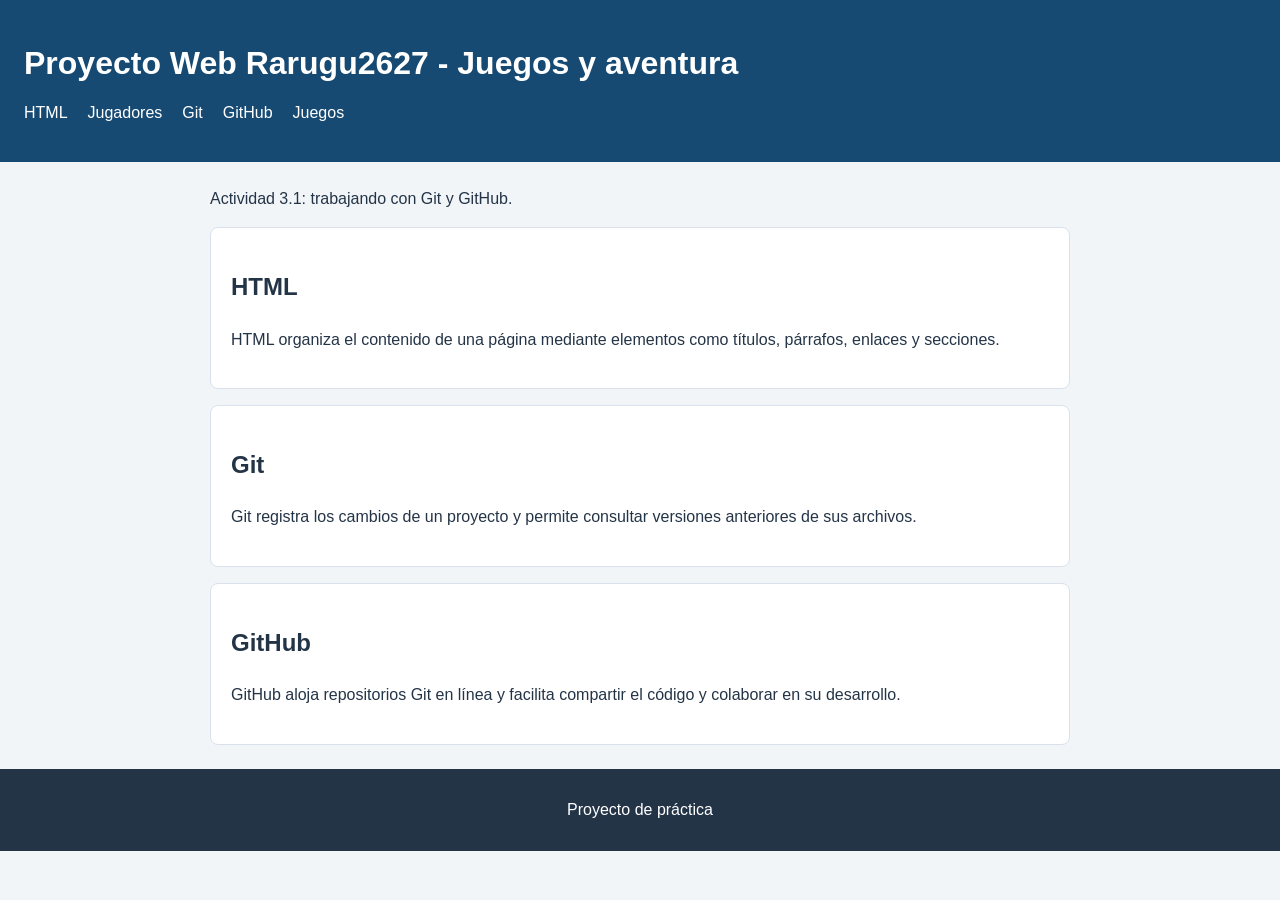
<file: index.html>
<!doctype html>
<html lang="es">
<head>
    <meta charset="utf-8">
    <meta name="viewport" content="width=device-width, initial-scale=1">
    <title>Proyecto Web Rarugu2627</title>
    <link rel="stylesheet" href="css/styles.css">
</head>
<body>
    <header>
        <h1>Proyecto Web Rarugu2627 - Juegos y aventura</h1>
        <nav aria-label="Navegación principal">
            <ul>
                <li><a href="#html">HTML</a></li>
                <li><a href="jugadores.html">Jugadores</a></li>
                <li><a href="#git">Git</a></li>
                <li><a href="#github">GitHub</a></li>
                <li><a href="juegos.html">Juegos</a></li>
            </ul>
        </nav>
    </header>
    <main>
        <p>Actividad 3.1: trabajando con Git y GitHub.</p>
        <section id="html">
            <h2>HTML</h2>
            <p>HTML organiza el contenido de una página mediante elementos como títulos, párrafos, enlaces y secciones.</p>
        </section>
        <section id="git">
            <h2>Git</h2>
            <p>Git registra los cambios de un proyecto y permite consultar versiones anteriores de sus archivos.</p>
        </section>
        <section id="github">
            <h2>GitHub</h2>
            <p>GitHub aloja repositorios Git en línea y facilita compartir el código y colaborar en su desarrollo.</p>
        </section>
    </main>
    <footer>
        <p>Proyecto de práctica</p>
    </footer>
</body>
</html>
</file>
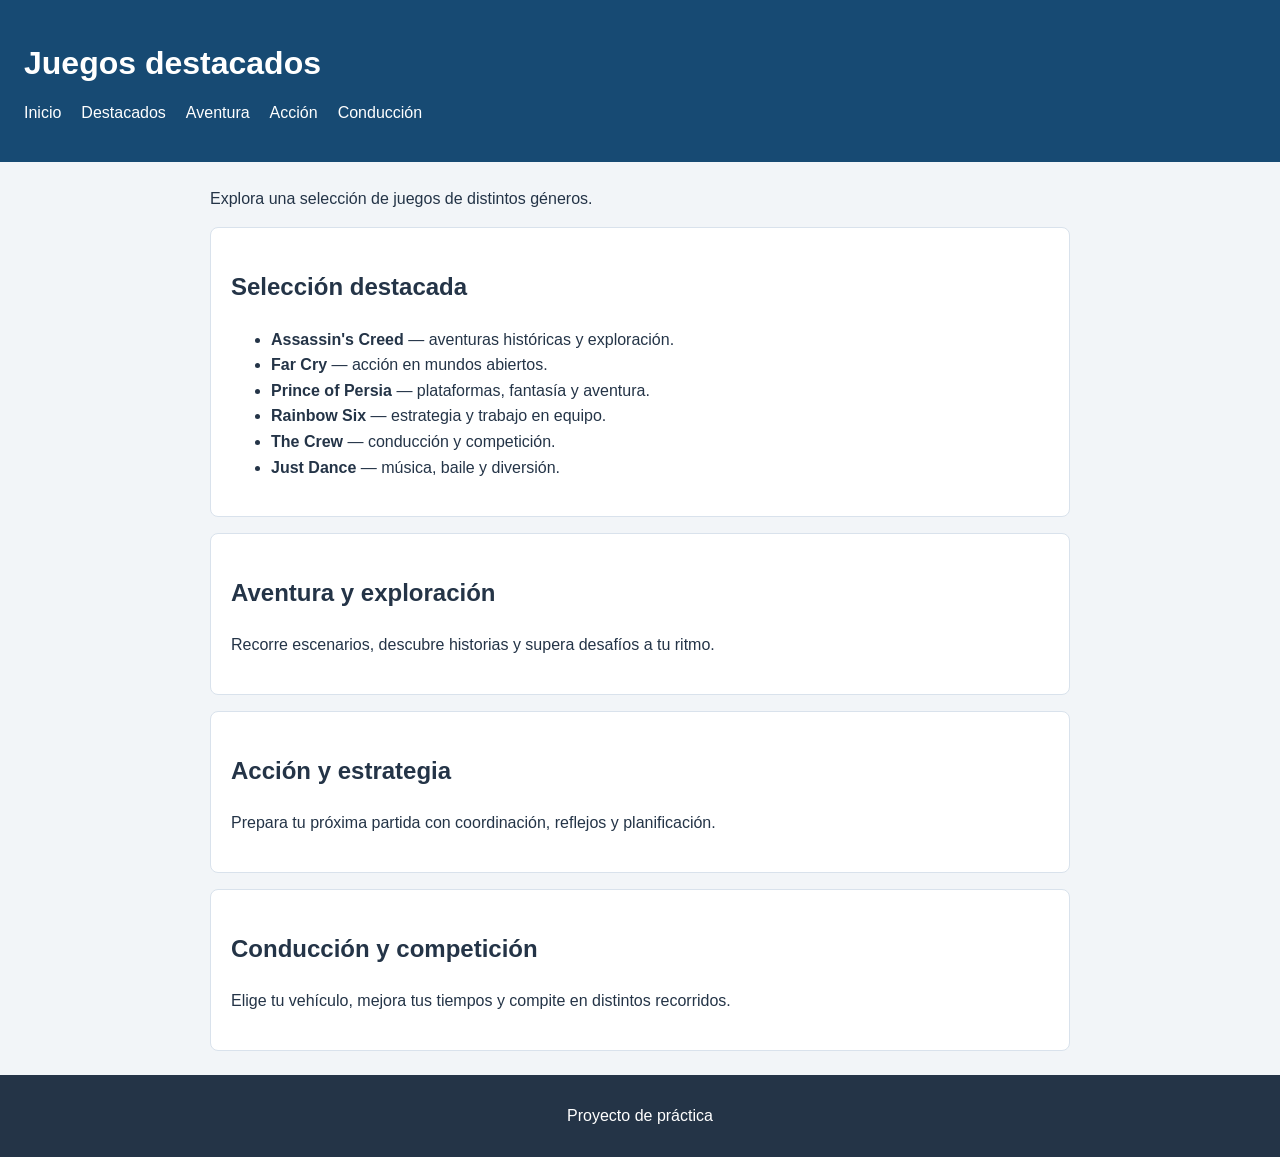
<file: juegos.html>
<!doctype html>
<html lang="es">
<head>
    <meta charset="utf-8">
    <meta name="viewport" content="width=device-width, initial-scale=1">
    <title>Juegos destacados | Proyecto Web Rarugu2627</title>
    <link rel="stylesheet" href="css/styles.css">
</head>
<body>
    <header>
        <h1>Juegos destacados</h1>
        <nav aria-label="Navegación principal">
            <ul>
                <li><a href="index.html">Inicio</a></li>
                <li><a href="#destacados">Destacados</a></li>
                <li><a href="#aventura">Aventura</a></li>
                <li><a href="#accion">Acción</a></li>
                <li><a href="#conduccion">Conducción</a></li>
            </ul>
        </nav>
    </header>
    <main>
        <p>Explora una selección de juegos de distintos géneros.</p>
        <section id="destacados">
            <h2>Selección destacada</h2>
            <ul>
                <li><strong>Assassin's Creed</strong> — aventuras históricas y exploración.</li>
                <li><strong>Far Cry</strong> — acción en mundos abiertos.</li>
                <li><strong>Prince of Persia</strong> — plataformas, fantasía y aventura.</li>
                <li><strong>Rainbow Six</strong> — estrategia y trabajo en equipo.</li>
                <li><strong>The Crew</strong> — conducción y competición.</li>
                <li><strong>Just Dance</strong> — música, baile y diversión.</li>
            </ul>
        </section>
        <section id="aventura">
            <h2>Aventura y exploración</h2>
            <p>Recorre escenarios, descubre historias y supera desafíos a tu ritmo.</p>
        </section>
        <section id="accion">
            <h2>Acción y estrategia</h2>
            <p>Prepara tu próxima partida con coordinación, reflejos y planificación.</p>
        </section>
        <section id="conduccion">
            <h2>Conducción y competición</h2>
            <p>Elige tu vehículo, mejora tus tiempos y compite en distintos recorridos.</p>
        </section>
    </main>
    <footer>
        <p>Proyecto de práctica</p>
    </footer>
</body>
</html>
</file>
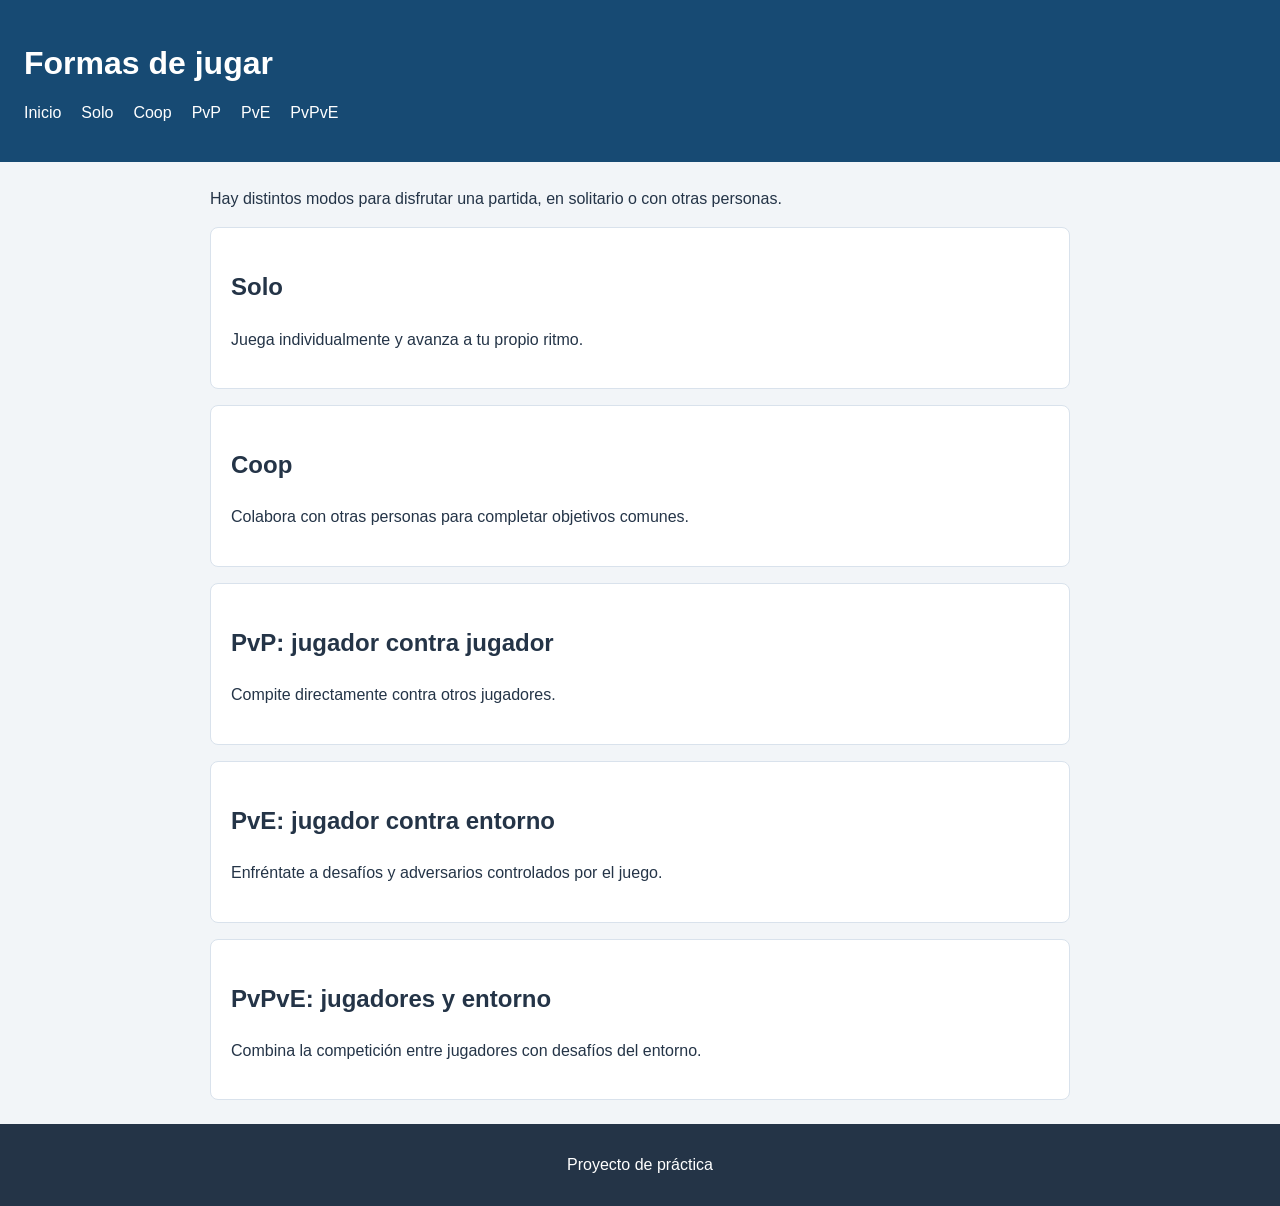
<file: jugadores.html>
<!doctype html>
<html lang="es">
<head>
    <meta charset="utf-8">
    <meta name="viewport" content="width=device-width, initial-scale=1">
    <title>Modos de juego | Proyecto Web Rarugu2627</title>
    <link rel="stylesheet" href="css/styles.css">
</head>
<body>
    <header>
        <h1>Formas de jugar</h1>
        <nav aria-label="Navegación principal">
            <ul>
                <li><a href="index.html">Inicio</a></li>
                <li><a href="#solo">Solo</a></li>
                <li><a href="#coop">Coop</a></li>
                <li><a href="#pvp">PvP</a></li>
                <li><a href="#pve">PvE</a></li>
                <li><a href="#pvpve">PvPvE</a></li>
            </ul>
        </nav>
    </header>
    <main>
        <p>Hay distintos modos para disfrutar una partida, en solitario o con otras personas.</p>
        <section id="solo">
            <h2>Solo</h2>
            <p>Juega individualmente y avanza a tu propio ritmo.</p>
        </section>
        <section id="coop">
            <h2>Coop</h2>
            <p>Colabora con otras personas para completar objetivos comunes.</p>
        </section>
        <section id="pvp">
            <h2>PvP: jugador contra jugador</h2>
            <p>Compite directamente contra otros jugadores.</p>
        </section>
        <section id="pve">
            <h2>PvE: jugador contra entorno</h2>
            <p>Enfréntate a desafíos y adversarios controlados por el juego.</p>
        </section>
        <section id="pvpve">
            <h2>PvPvE: jugadores y entorno</h2>
            <p>Combina la competición entre jugadores con desafíos del entorno.</p>
        </section>
    </main>
    <footer>
        <p>Proyecto de práctica</p>
    </footer>
</body>
</html>
</file>
<file: css/styles.css>
/* Estilos iniciales del proyecto web */
* {
    box-sizing: border-box;
}

body {
    margin: 0;
    font-family: Arial, sans-serif;
    color: #243447;
    background-color: #f2f5f8;
}

header {
    padding: 24px;
    color: white;
    background-color: #174a73;
}

nav ul {
    display: flex;
    gap: 20px;
    padding: 0;
    list-style: none;
}

nav a {
    color: white;
    text-decoration: none;
}

    nav a:hover {
        text-decoration: underline;
    }

main {
    max-width: 900px;
    margin: 24px auto;
    padding: 0 20px;
}

section {
    margin: 16px 0;
    padding: 20px;
    background-color: white;
    border-radius: 8px;
}

footer {
    padding: 16px;
    text-align: center;
    color: white;
    background-color: #243447;
}

main {
    line-height: 1.6;
}



section {
    border: 1px solid #d9e2ec;
}
</file>
